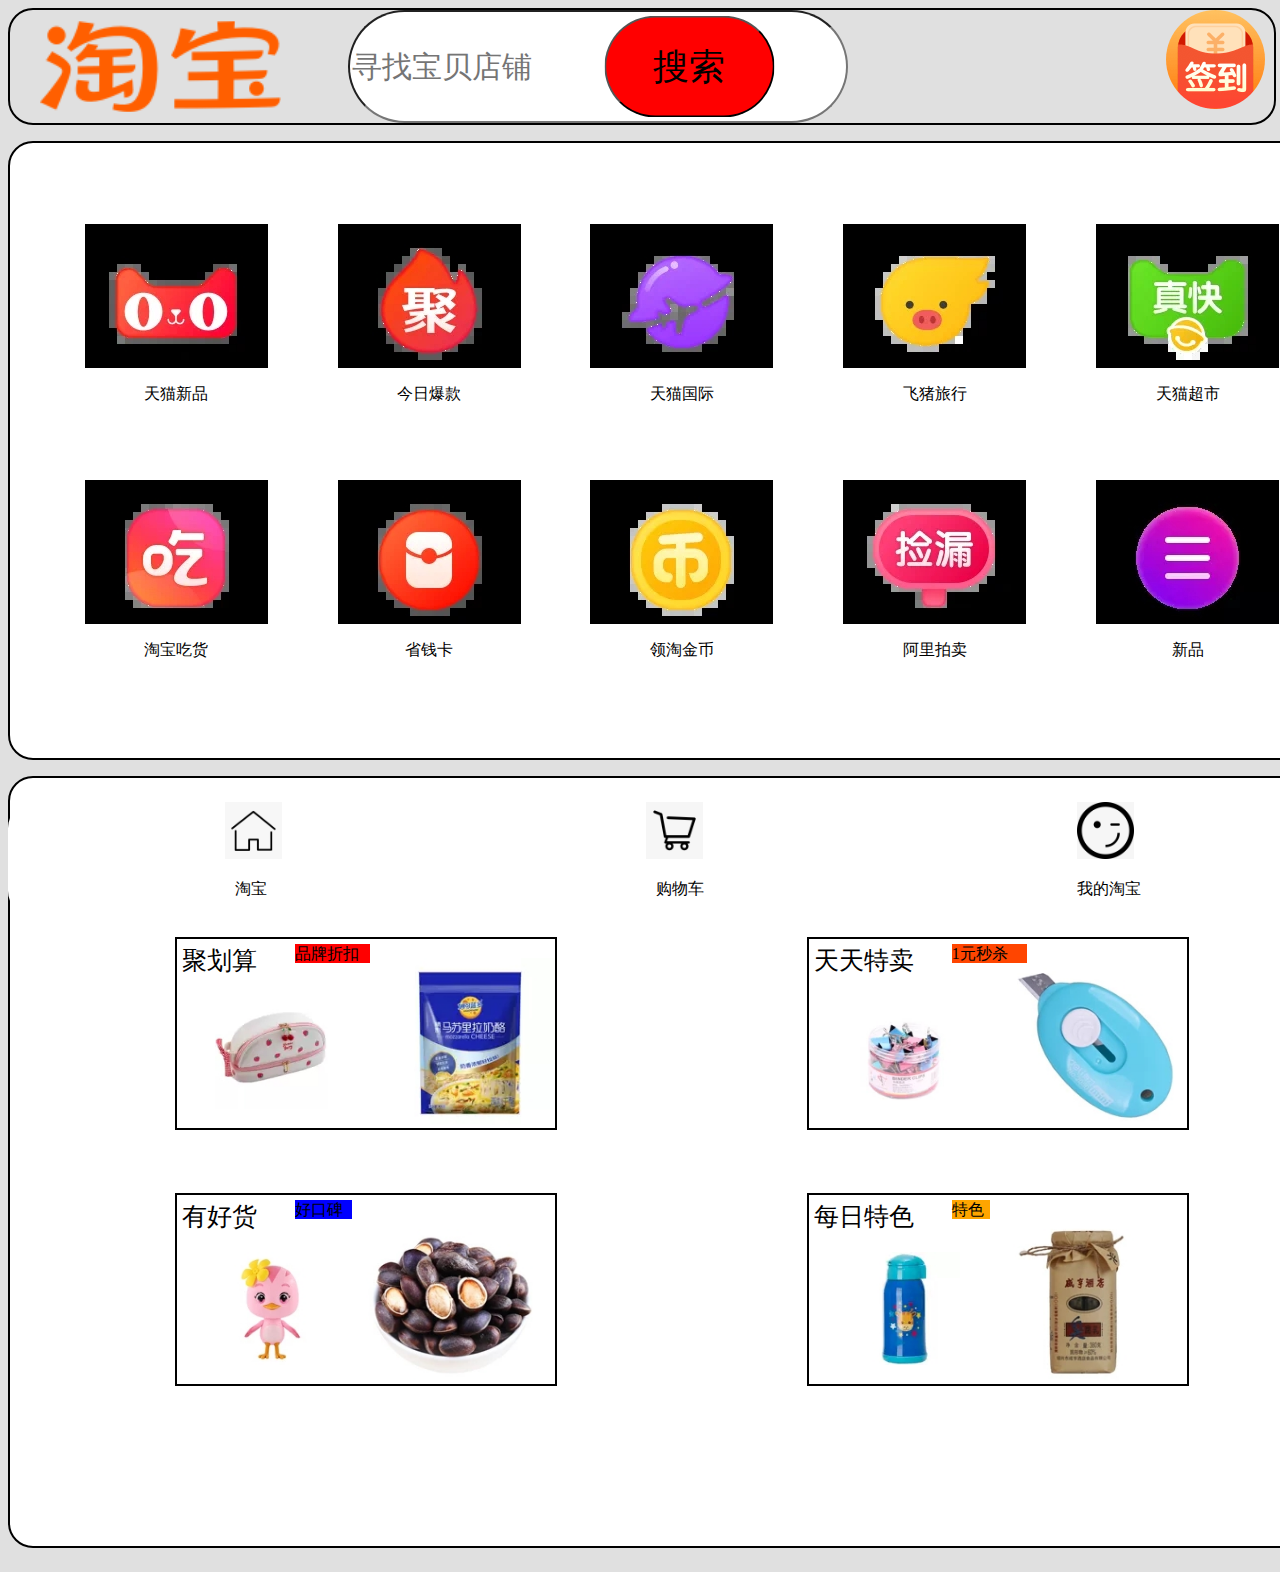
<file: taobaoapp/web/index.html>
<!DOCTYPE html>
<html lang="en">
<head>
    <meta charset="UTF-8">
    <title>Title</title>
    <link rel="stylesheet" href="css/taobao.css">
</head>
<body >

<div class="wrapper">
    <div class="top">
        <img src="img/p1.png" style="transform:scale(0.8,0.8);">
        <input style="margin-left:1cm;border-radius: 100px;width: 13cm;font-size: 30px" placeholder="寻找宝贝店铺">
        <button style="border-radius: 100px;width: 5cm;background-color: red;margin-left: -20%;transform:scale(0.9,0.9);font-size: 40px">搜索</button>
        <img src="img/qiandao.png" style="position: absolute;right: 15px">
    </div>
    <ul class="box">
        <li class="tip">
            <img src="img/tian.webp.jpg">
            <p>天猫新品</p>
        </li>
        <li class="tip">
            <img src="img/ju.webp.jpg">
            <p>今日爆款</p>
        </li>
        <li class="tip">
            <img src="img/yu.webp.jpg">
            <p>天猫国际</p>
        </li>
        <li class="tip">
            <img src="img/zhu.webp.jpg">
            <p>飞猪旅行</p>
        </li>
        <li class="tip">
            <img src="img/kuai.webp.jpg">
            <p>天猫超市</p>
        </li>
        <li class="tip">
            <img src="img/chi.webp.jpg">
            <p>淘宝吃货</p>
        </li>
        <li class="tip">
            <img src="img/hong.webp.jpg">
            <p>省钱卡</p>
        </li>
        <li class="tip">
            <img src="img/bi.webp.jpg">
            <p>领淘金币</p>
        </li>
        <li class="tip">
            <img src="img/jianlou.webp.jpg">
            <p>阿里拍卖</p>
        </li>
        <li class="tip">
            <img src="img/san.webp.jpg">
            <p>新品</p>
        </li>

    </ul>
    <ul class="box2">
        <li class="tips">

            <div class="border">
                <p style="margin-left: 5px;margin-top: 5px;font-size: 25px">聚划算</p><div style="width:2cm;height:0.5cm;margin-top: 5px;margin-left: 1cm;background-color: red">品牌折扣</div>
                <img src="img/bao.webp.jpg" style="height: 3cm;position: absolute;margin-top: 1.5cm;margin-left: 1cm">
                <img src="img/nailao.webp.jpg" style="height: 4.5cm;position: absolute;margin-top: 0.5cm;margin-left: 5.5cm">
            </div>

        </li>
        <li class="tips">
            <div class="border">
                <p style="margin-left: 5px;margin-top: 5px;font-size: 25px">天天特卖</p><div style="width:2cm;height:0.5cm;margin-top: 5px;margin-left: 1cm;background-color: orangered">1元秒杀</div>
                <img src="img/jiazi.webp.jpg" style="height: 3cm;position: absolute;margin-top: 1.5cm;margin-left: 1cm">
                <img src="img/dao.webp.jpg" style="height: 4.2cm;position: absolute;margin-top: 0.7cm;margin-left: 5.5cm">
            </div>
        </li>
        <li class="tips">
            <div class="border">
                <p style="margin-left: 5px;margin-top: 5px;font-size: 25px">有好货</p><div style="width:1.5cm;height:0.5cm;margin-top: 5px;margin-left: 1cm;background-color: blue">好口碑</div>
                <img src="img/ya.webp.jpg" style="height: 3cm;position: absolute;margin-top: 1.5cm;margin-left: 1cm">
                <img src="img/guazi.webp.jpg" style="height: 4.5cm;position: absolute;margin-top: 0.5cm;margin-left: 5cm">
            </div>
        </li>
        <li class="tips">
            <div class="border">
                <p style="margin-left: 5px;margin-top: 5px;font-size: 25px">每日特色</p><div style="width:1cm;height:0.5cm;margin-top: 5px;margin-left: 1cm;background-color: orange">特色</div>
                <img src="img/bei.webp.jpg" style="height: 3cm;position: absolute;margin-top: 1.5cm;margin-left: 1cm">
                <img src="img/jiu.webp.jpg" style="height: 4.5cm;position: absolute;margin-top: 0.5cm;margin-left: 5cm">
            </div>
        </li>
    </ul>
</div>

<div class="foot">
    <ul class="new">
        <li style="list-style-type: none">
            <img src="img/home.jpeg" style="height: 1.5cm;margin-left: -0.25cm">
            <p>淘宝</p>
        </li >
        <li style="list-style-type: none">
            <img src="img/cheche.jpeg" style="height: 1.5cm;margin-left: -0.25cm">
            <p>购物车</p>
        </li>
        <li style="list-style-type: none">
            <img src="img/xiao.jpeg" style="height: 1.5cm;margin-left: 0cm">
            <p>我的淘宝</p>
        </li>
    </ul>
</div>


</body>
</html>
</file>
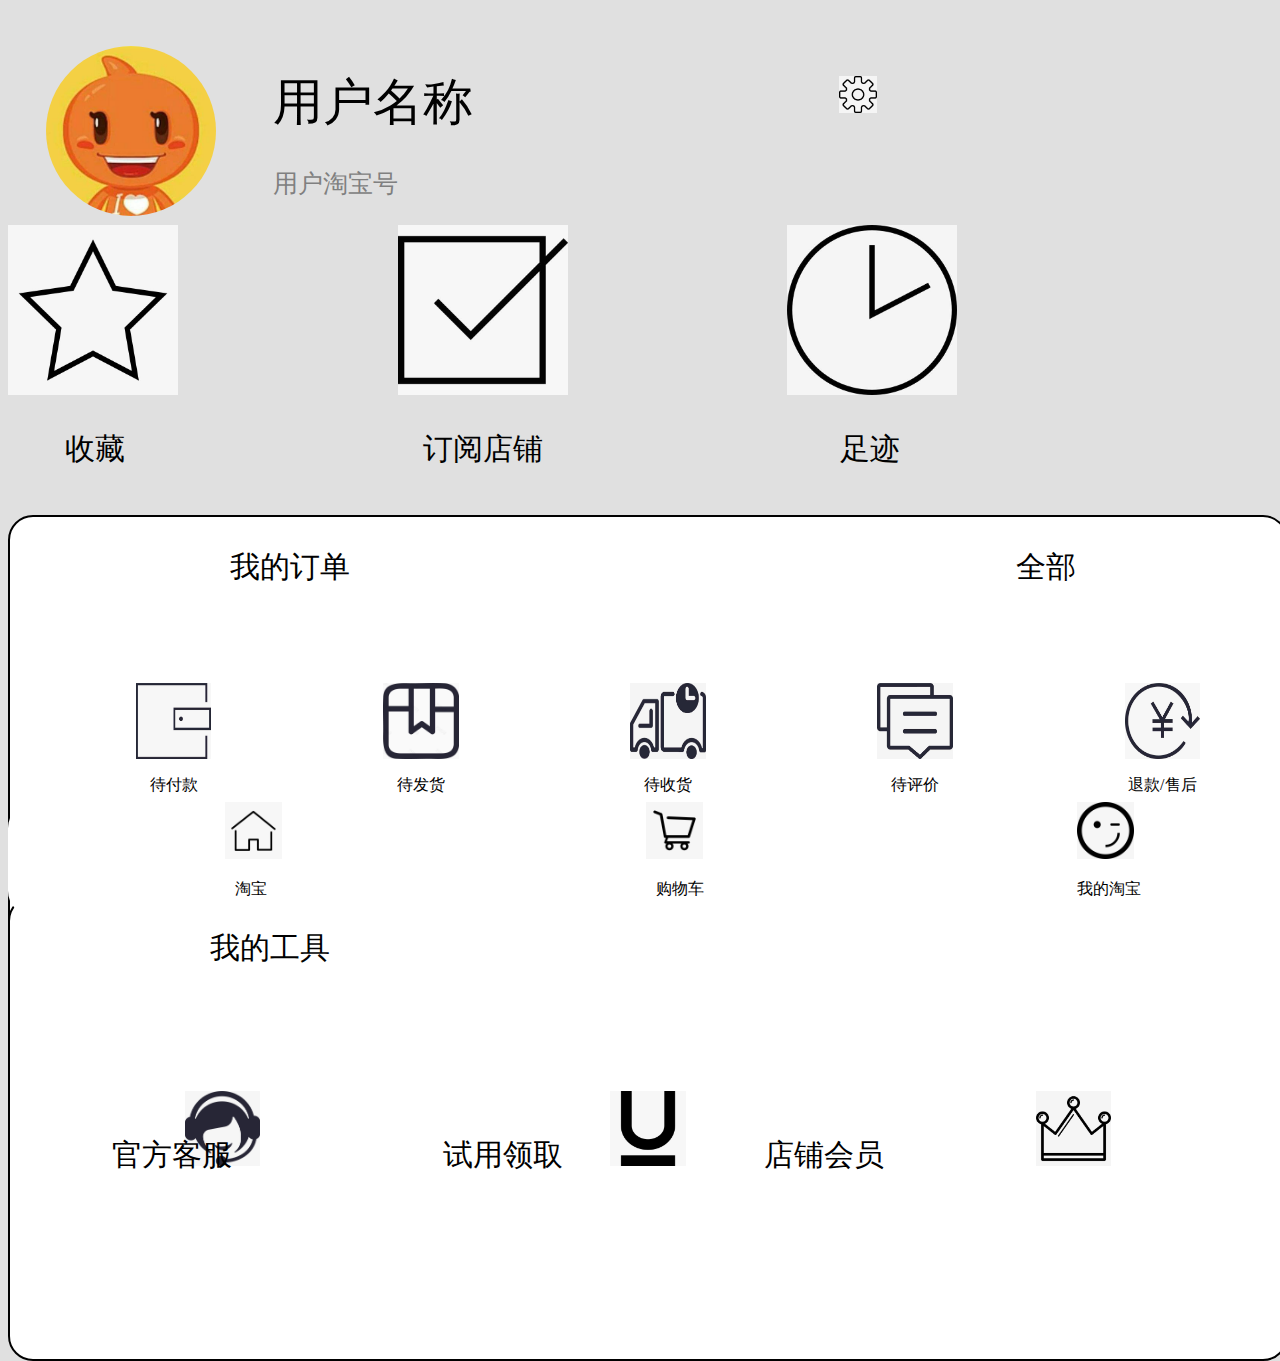
<file: taobaoapp/web/home.html>
<!DOCTYPE html>
<html lang="en">
<head>
    <meta charset="UTF-8">
    <title>Title</title>
    <link rel="stylesheet" href="css/taobao.css">
</head>
<body>
<div class="head1">
    <div>
        <img src="img/touxiang.jpeg" style="border-radius: 50%;height: 4.5cm;margin-top: 1cm;margin-left: 1cm">
        <p style="margin-left: 7cm;margin-top: -4cm;font-size: 50px">用户名称</p>
        <p style="margin-left: 7cm;margin-top: -0.5cm;color: grey;font-size: 25px">用户淘宝号</p>
        <img src="img/shezhi.jpeg" style="position: absolute;width: 1cm;height: 1cm;top: 2cm;margin-left: 22cm">

        <img src="img/xingxing.jpeg" style="height: 4.5cm">

        <img src="img/gougou.jpeg" style="height: 4.5cm;margin-left: 5.7cm">

        <img src="img/zhong.jpeg" style="height: 4.5cm;margin-left: 5.7cm">
        <div style="display: flex;justify-content: space-between;font-size: 30px">
            <p style="margin-left: 1.5cm">收藏</p>
            <p >订阅店铺</p>
            <p style="margin-right: 1.5cm">足迹</p>
        </div>

    </div>


</div>


<div class="head2">

    <ul class="box3">
        <div style="position: absolute;margin-top: 0cm;font-size: 30px;margin-left: -20cm">
            <p>我的订单</p>
        </div>
        <div style="position: absolute;margin-top: 0cm;font-size: 30px;margin-left: 20cm">
            <p>全部</p>
        </div>

        <li class="tip">
            <img src="img/daifukuan.jpeg" style="width: 2cm;height: 2cm">
            <p>待付款</p>
        </li>
        <li class="tip">
            <img src="img/daifahuo.jpeg" style="width: 2cm;height: 2cm">
            <p>待发货</p>
        </li>
        <li class="tip">
            <img src="img/daishouhuo.jpeg" style="width: 2cm;height: 2cm">
            <p>待收货</p>
        </li>
        <li class="tip">
            <img src="img/daipingjia.jpeg" style="width: 2cm;height: 2cm">
            <p>待评价</p>
        </li>
        <li class="tip">
            <img src="img/tuikuan.jpeg" style="width: 2cm;height: 2cm">
            <p>退款/售后</p>
        </li>



    </ul>

</div>

<div class="head3">
    <div class="box4">
        <div style="position: absolute;margin-top: 0cm;font-size: 30px;margin-left: -20cm">
            <p>我的工具</p>
        </div>
        <img src="img/guanfangkefu.jpeg" style="width: 2cm;height: 2cm">

        <img src="img/u.jpeg" style="width: 2cm;height: 2cm">

        <img src="img/huiyuan.jpeg" style="width: 2cm;height: 2cm">

    </div>
    <div style="font-size: 30px">
        <p style="position: absolute;left: 2.75cm;bottom: -2.5cm">官方客服</p>
        <p style="position: absolute;left: 11.5cm;bottom: -2.5cm">试用领取</p>
        <p style="position: absolute;left: 20cm;bottom: -2.5cm">店铺会员</p>
    </div>

</div>



<div class="foot">
    <ul class="new">
        <li style="list-style-type: none">
            <img src="img/home.jpeg" style="height: 1.5cm;margin-left: -0.25cm">
            <p>淘宝</p>
        </li >
        <li style="list-style-type: none">
            <img src="img/cheche.jpeg" style="height: 1.5cm;margin-left: -0.25cm">
            <p>购物车</p>
        </li>
        <li style="list-style-type: none">
            <img src="img/xiao.jpeg" style="height: 1.5cm;margin-left: 0cm">
            <p>我的淘宝</p>
        </li>
    </ul>
</div>

</body>
</html>
</file>
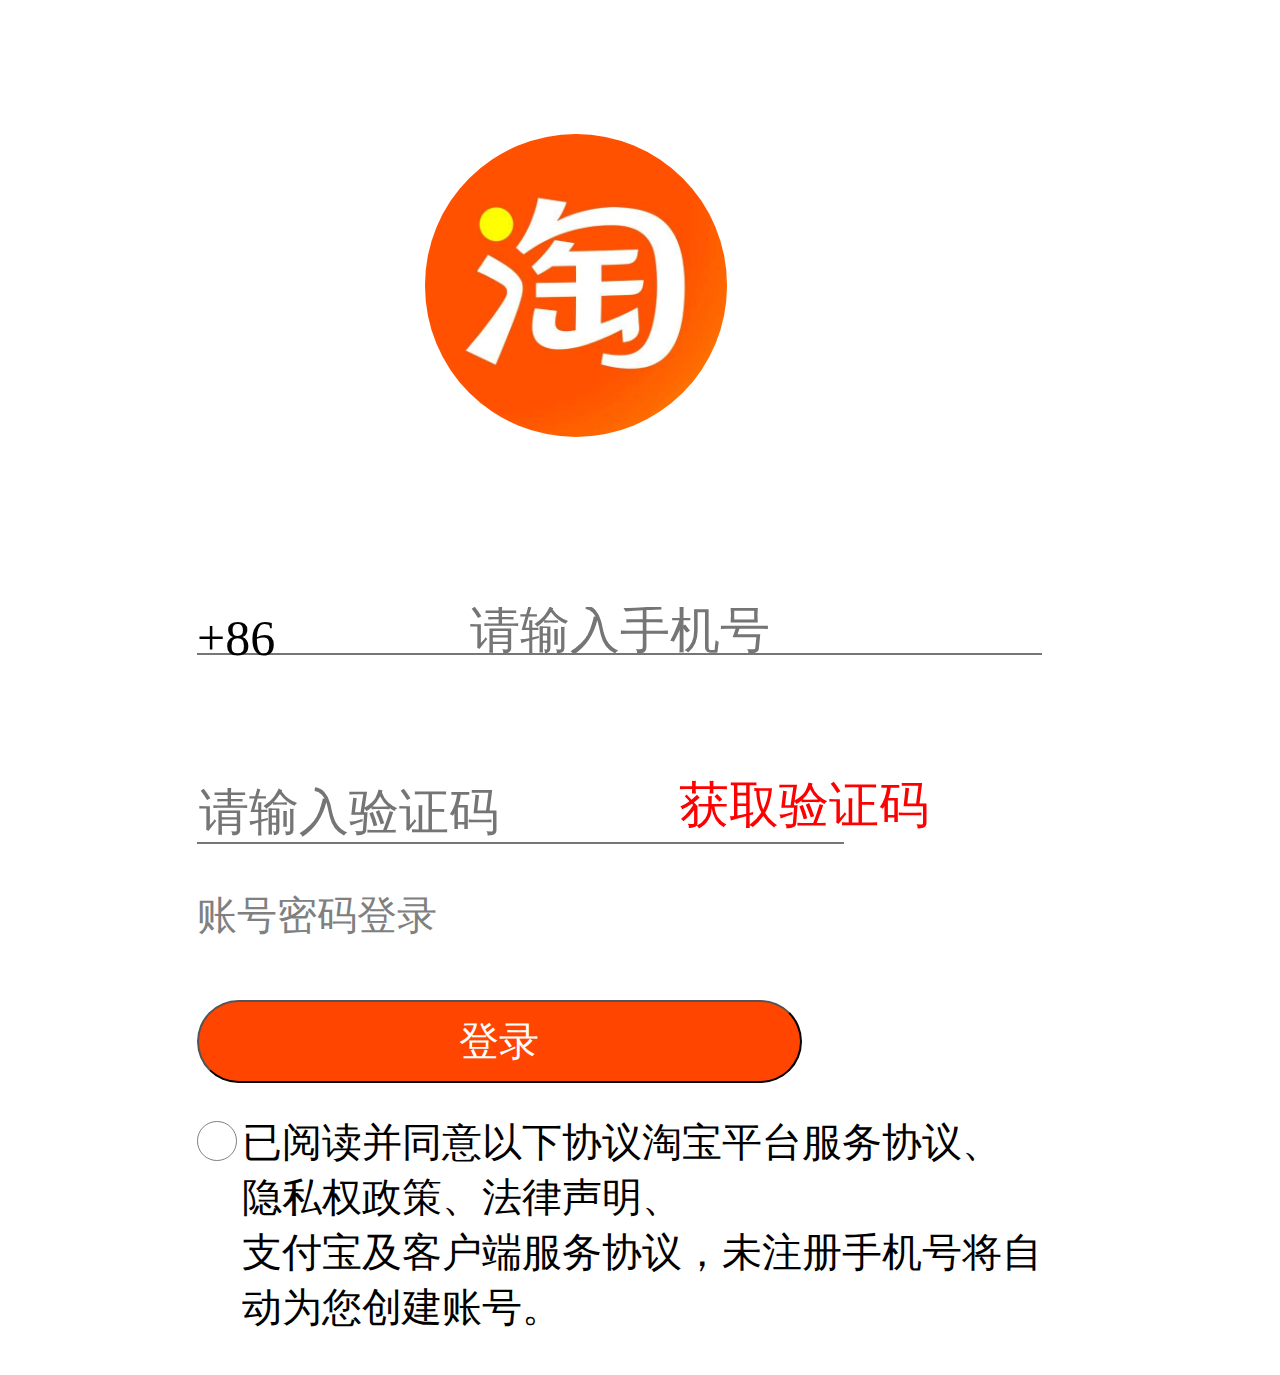
<file: taobaoapp/web/login.html>
<!DOCTYPE html>
<html lang="en">
<head>
    <meta charset="UTF-8">
    <title>Title</title>
    <link href="css/taobao.css" rel="stylesheet">
</head>
<body style="background-color: white">
<div style="display: flex;margin-left: 33%;margin-top: 10%">
    <img src="img/tao.jpeg" style="height: 8cm;width: 8cm;border-radius: 50%">
</div>
<div style="position: absolute;margin-top: 15cm;margin-left: 5cm;font-size: 80px">
    <p style="position: absolute;margin-top: 0.9cm;font-size: 50px">+86</p>
    <input id="input1" style="border-left: 0;border-right: 0;border-top: 0;font-size: 50px;" type="text" placeholder="请输入手机号"><br/><br/>
    <input style="border-left: 0;border-right: 0;border-top: 0;font-size: 50px" type="text" placeholder="请输入验证码">
    <p style="color: red;position: absolute;margin-top: -2cm;font-size: 50px;right: 3cm">获取验证码</p>
    <p style="color: grey;font-size: 40px">账号密码登录</p>
    <button style="width: 16cm;height: 2.2cm;border-radius: 50px;font-size: 40px;color: white;background-color: orangered">登录</button>
    <div style="height: 1cm;width:1cm;border-radius: 50%;border: solid 1px;margin-top: 1cm;border-color: grey"></div>
    <p style="margin-top: -1.2cm;font-size: 40px;margin-left: 1.2cm">已阅读并同意以下协议淘宝平台服务协议、<br/>隐私权政策、法律声明、<br/>支付宝及客户端服务协议，未注册手机号将自<br/>动为您创建账号。</p>
</div>
</body>
</html>
</file>
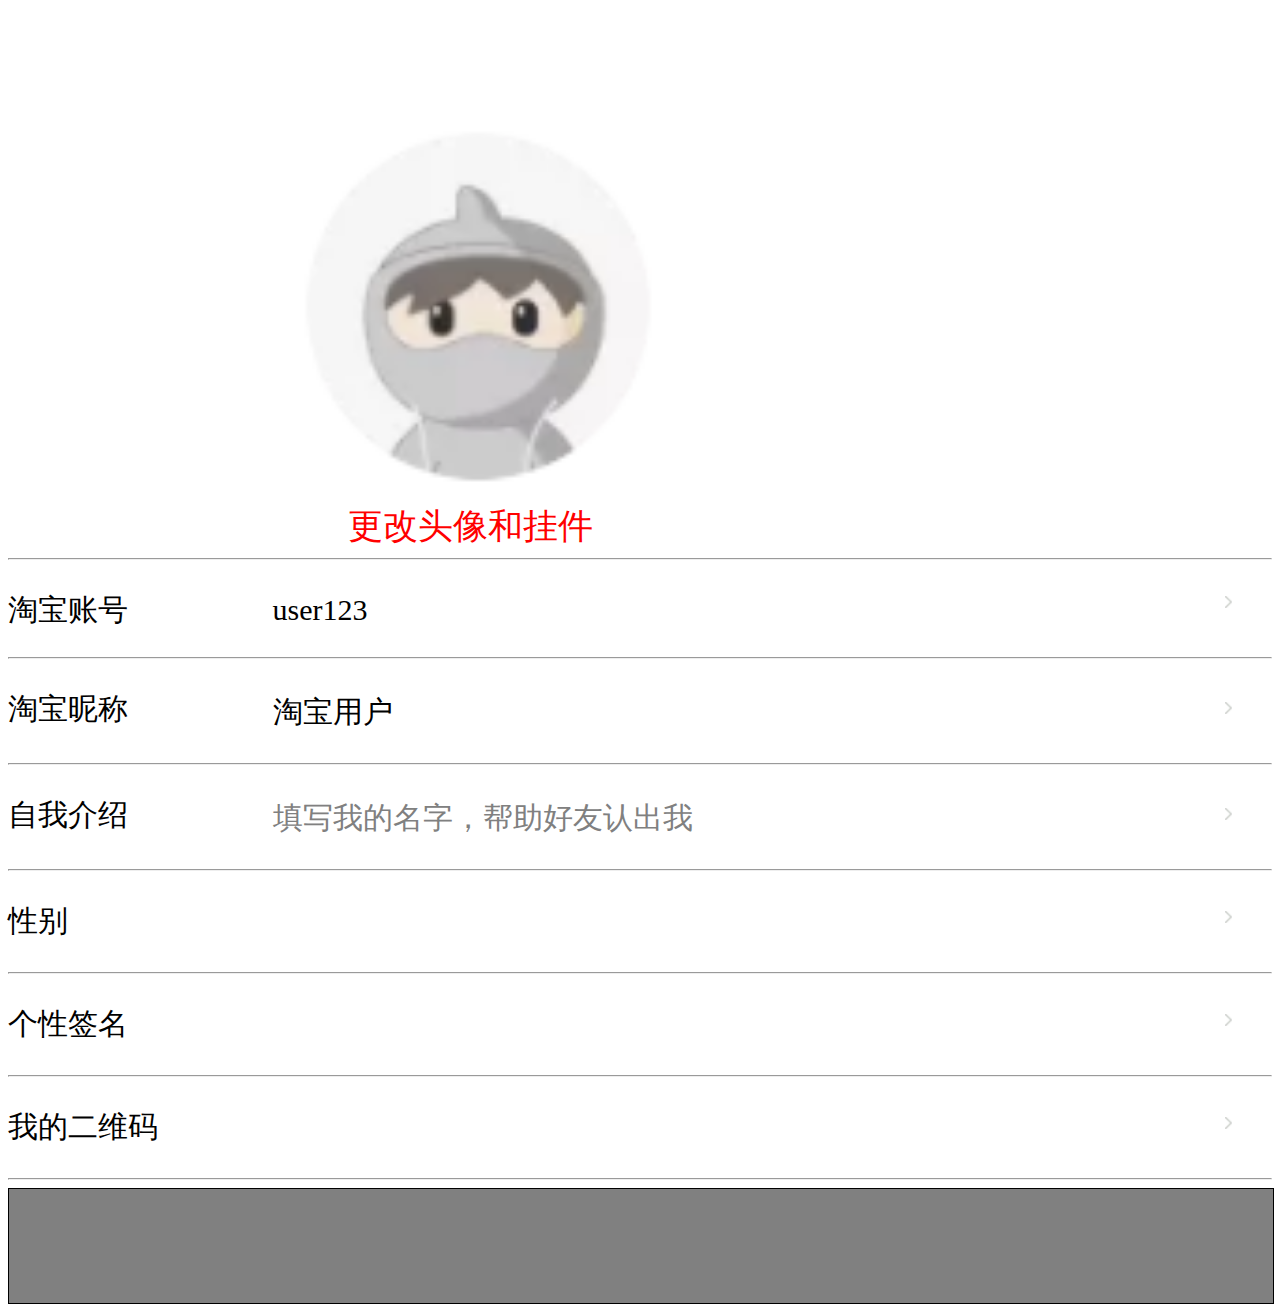
<file: taobaoapp/web/self.html>
<!DOCTYPE html>
<html lang="en">
<head>
    <meta charset="UTF-8">
    <title>Title</title>

</head>
<body>
<img src="img/tou.png" style="height: 10cm;width: 10cm;margin-left: 7.5cm;margin-top: 3cm">
<div style="color: red;font-size: 35px;margin-left: 9cm">更改头像和挂件</div>
<div>
    <hr>
    <p style="font-size: 30px">淘宝账号</p>
    <p style="font-size: 30px;margin-left: 7cm;margin-top: -1.8cm">user123</p>
    <img src="img/jiantou.png" style="position: absolute;right: 1cm;margin-top: -1.8cm">
    <hr>
    <p style="font-size: 30px">淘宝昵称</p>
    <p style="font-size: 30px;margin-left: 7cm;margin-top: -1.8cm">淘宝用户</p>
    <img src="img/jiantou.png" style="position: absolute;right: 1cm;margin-top: -1.8cm">
    <hr>
    <p style="font-size: 30px">自我介绍</p>
    <p style="font-size: 30px;margin-left: 7cm;margin-top: -1.8cm;color: grey">填写我的名字，帮助好友认出我</p>
    <img src="img/jiantou.png" style="position: absolute;right: 1cm;margin-top: -1.8cm">
    <hr>
    <p style="font-size: 30px">性别</p>
    <img src="img/jiantou.png" style="position: absolute;right: 1cm;margin-top: -1.8cm">
    <hr>
    <p style="font-size: 30px">个性签名</p>
    <img src="img/jiantou.png" style="position: absolute;right: 1cm;margin-top: -1.8cm">
    <hr>
    <p style="font-size: 30px">我的二维码</p>
    <img src="img/jiantou.png" style="position: absolute;right: 1cm;margin-top: -1.8cm">
    <hr>
    <div style="border: solid 1px;width: 100%;height: 3cm;background-color: grey"></div>
</div>

</body>
</html>
</file>
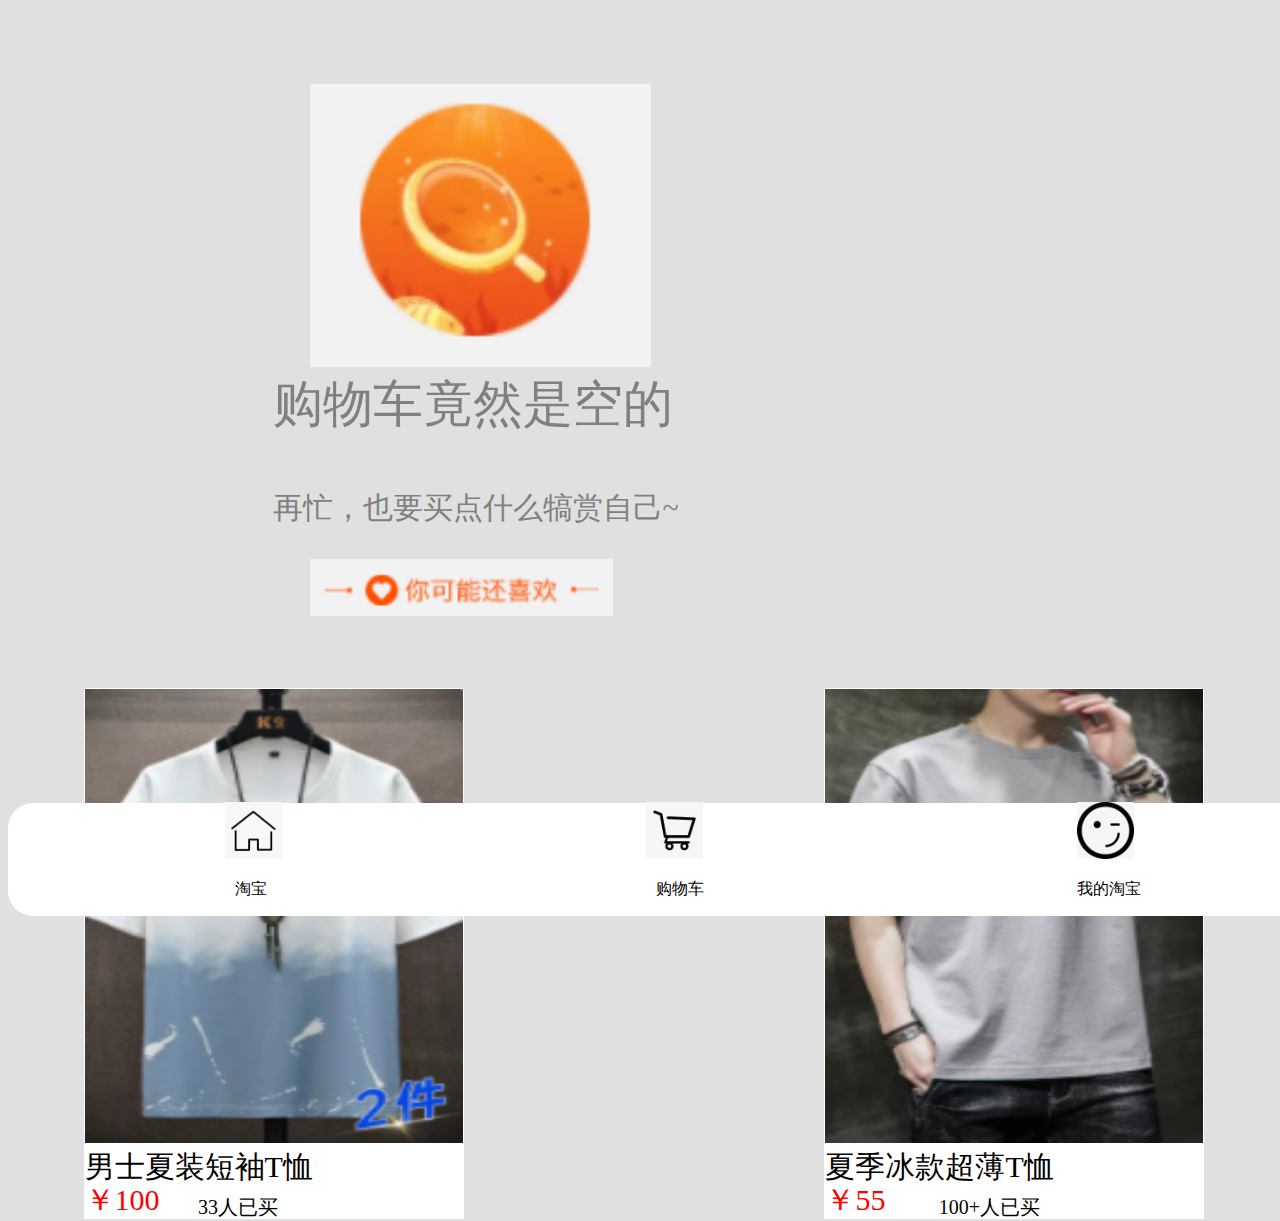
<file: taobaoapp/web/shoppingcar.html>
<!DOCTYPE html>
<html lang="en">
<head>
    <meta charset="UTF-8">
    <title>Title</title>
    <link rel="stylesheet" href="css/taobao.css">
</head>
<body>
<div>
    <img src="img/sousuo.png" style="width: 9cm;height: 7.5cm;margin-left: 8cm;margin-top: 2cm">
    <p style="font-size: 50px;margin-top: 0cm;margin-left: 7cm;color: grey">购物车竟然是空的</p>
    <p style="font-size: 30px;margin-top: 0cm;margin-left: 7cm;color: grey">再忙，也要买点什么犒赏自己~</p>
    <img src="img/biaoshi.png" style="width: 8cm;height: 1.5cm;margin-left: 8cm">
</div>

<div class="bos" style="margin-top: 18cm;position: absolute;margin-left: 2cm">
    <img src="img/yifu1.png" style="height: 12cm;width: 10cm">
    <p style="font-size: 30px;margin-top: 0">男士夏装短袖T恤</p>
    <p style="margin-top: -1cm;font-size: 30px;color: red">￥100</p>
    <p style="position: absolute;margin-top: -1.5cm;font-size: 20px;margin-left: 3cm">33人已买</p>
</div>

<div class="bos" style="margin-top: 18cm;position: absolute;right: 2cm">
    <img src="img/yifu2.png" style="height: 12cm;width: 10cm">
    <p style="font-size: 30px;margin-top: 0">夏季冰款超薄T恤</p>
    <p style="margin-top: -1cm;font-size: 30px;color: red">￥55</p>
    <p style="position: absolute;margin-top: -1.5cm;font-size: 20px;margin-left: 3cm">100+人已买</p>
</div>

<div class="foot">
    <ul class="new">
        <li style="list-style-type: none">
            <img src="img/home.jpeg" style="height: 1.5cm;margin-left: -0.25cm">
            <p>淘宝</p>
        </li >
        <li style="list-style-type: none">
            <img src="img/cheche.jpeg" style="height: 1.5cm;margin-left: -0.25cm">
            <p>购物车</p>
        </li>
        <li style="list-style-type: none">
            <img src="img/xiao.jpeg" style="height: 1.5cm;margin-left: 0cm">
            <p>我的淘宝</p>
        </li>
    </ul>
</div>
</body>
</html>
</file>
<file: taobaoapp/web/css/taobao.css>
body{
    display: flex;
    justify-content: space-between;
    background-color: #E0E0E0;

}

.wrapper{
    width: 100%;
    height: 100%;
}

.top{
    width: 100%;
    height: 3cm;
    border: solid 2px;
    border-radius: 25px;
    display: flex;
    flex-direction:row
}

.box{
    width: 100%;
    height: 48vw;
    display: flex;
    flex-wrap: wrap;
    justify-content: space-around;
    align-content: center;
    border:solid 2px;
    background-color: white;
    border-radius: 25px;
}

.border{
    height:5cm;
    width:10cm;
    border:solid 2px;
    display: flex;

}

.tip{
    width: 18vw;
    height: 20vw;
    display: flex;
    flex-direction: column;
    justify-content: center;
    align-items: center;
    user-select: none;
    cursor: pointer;
}


.tips{
    width: 35vw;
    height: 20vw;
    display: flex;
    flex-direction: column;
    justify-content: center;
    align-items: center;
    user-select: none;
    cursor: pointer;
}

.box2{
    width: 100%;
    height: 60vw;
    display: flex;
    flex-wrap: wrap;
    justify-content: space-around;
    align-content: center;
    border:solid 2px;

    border-radius: 25px;
    background-color: #fff;
    background-size: 100%;
}

.foot{
    width: 100%;
    position: absolute;
    height: 3cm;
    bottom: 0;
    border-radius: 2px;

}

.new{
    width: 100%;
    height: 3cm;
    display: flex;
    flex-wrap: wrap;
    justify-content: space-around;
    align-content: center;
    background-color: white;
    border-radius: 25px;
    user-select: none;
    cursor: pointer;
}

.head1{
    width: 100%;
    display: flex;

    height: 5.7cm;
    background-color:#E0E0E0;
    justify-content: space-between;
}
.head2{
    width: 100%;
    display: flex;
    align-content: center;
    height: 5.7cm;

    position: absolute;
    margin-top: 13cm;
}
.box3{
    width: 100%;
    height: 36vw;
    display: flex;
    flex-wrap: wrap;
    justify-content: space-around;
    align-content: center;
    border:solid 2px;
    background-color: white;
    border-radius: 25px;
}

.head3{
    width: 100%;
    display: flex;
    align-content: center;
    height: 5.7cm;

    position: absolute;
    margin-top: 23.5cm;

}

.box4{
    width: 100%;
    height: 36vw;
    display: flex;
    flex-wrap: wrap;
    justify-content: space-around;
    align-content: center;
    border:solid 2px;
    background-color: white;
    border-radius: 25px;
}

#input1 {
    text-align: center;
    font-size: 0.3rem;
    width: 100%;
    height: 3rem;
    padding: 0.24rem 0;
    line-height: 0.3rem;
    box-sizing: border-box;
}

.bos{
    height: 14cm;
    width: 10cm;
    border: solid 1px;
    background-color: white;
    border-color: white;
}
</file>
